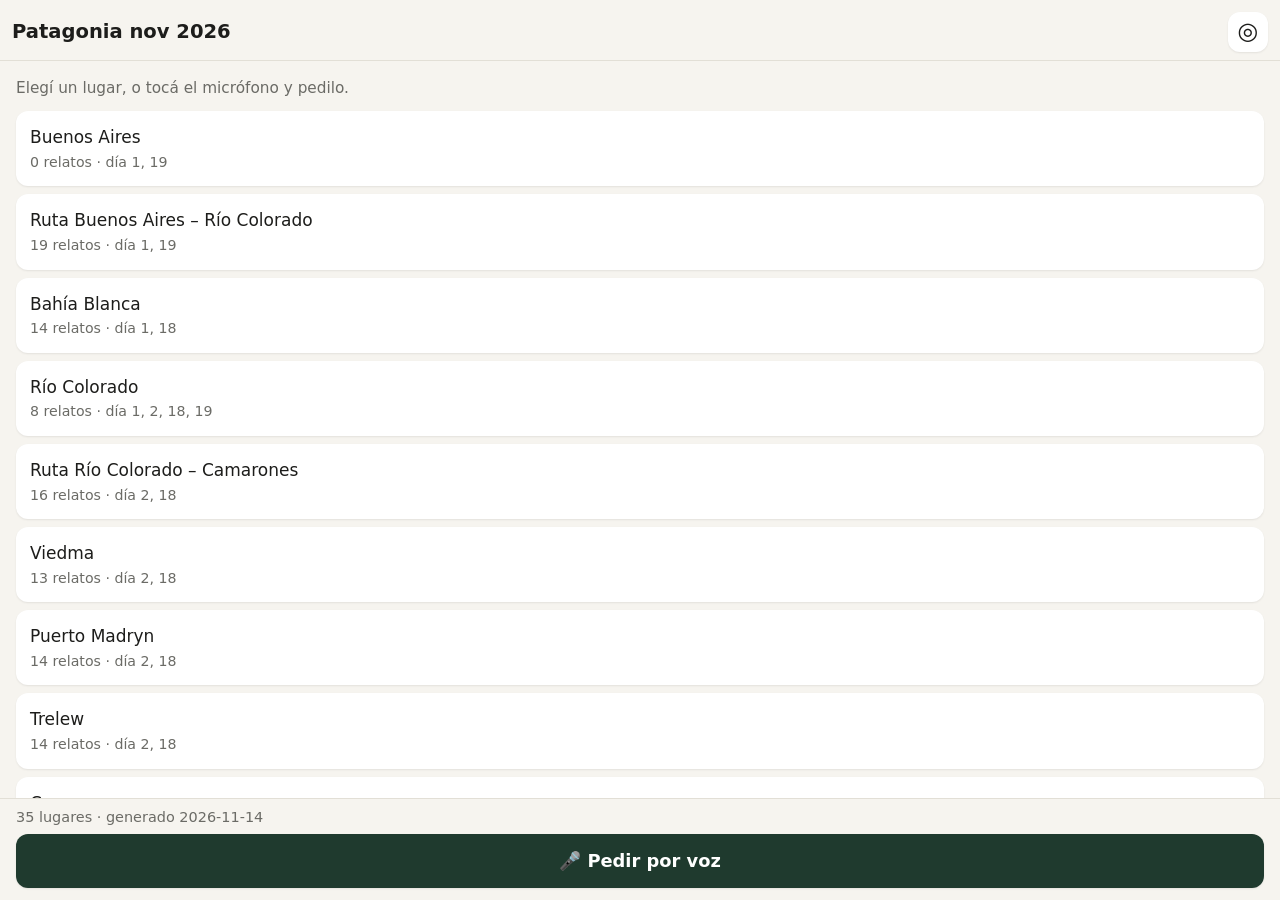
<file: index.html>
<!doctype html>
<html lang="es-AR">
<head>
<meta charset="utf-8">
<meta name="viewport" content="width=device-width, initial-scale=1, viewport-fit=cover">
<meta name="theme-color" content="#1f3a2e">
<title>Guía de viaje</title>
<link rel="manifest" href="manifest.json">
<link rel="apple-touch-icon" href="icon.svg">
<link rel="stylesheet" href="style.css">
</head>
<body>
<header>
  <button id="back" class="icon" aria-label="Volver" hidden>‹</button>
  <h1 id="title">Guía de viaje</h1>
  <button id="locate" class="icon" aria-label="Ubicarme">◎</button>
</header>

<main id="screen"></main>

<audio id="audio" preload="auto"></audio>
<section id="player" hidden>
  <div id="player-title"></div>
  <div id="player-meta"></div>
  <div class="controls">
    <button id="p-restart" aria-label="Desde el principio">⟲</button>
    <button id="p-back" aria-label="Retroceder 15 segundos">↺15</button>
    <button id="p-toggle" aria-label="Pausar o continuar">❚❚</button>
    <button id="p-next" aria-label="Siguiente relato">⏭</button>
    <button id="p-stop" aria-label="Detener">■</button>
  </div>
  <progress id="p-progress" value="0" max="1"></progress>
</section>

<footer>
  <div id="status"></div>
  <button id="mic" aria-label="Pedir por voz">🎤 Pedir por voz</button>
</footer>

<script src="app.js"></script>
</body>
</html>
</file>
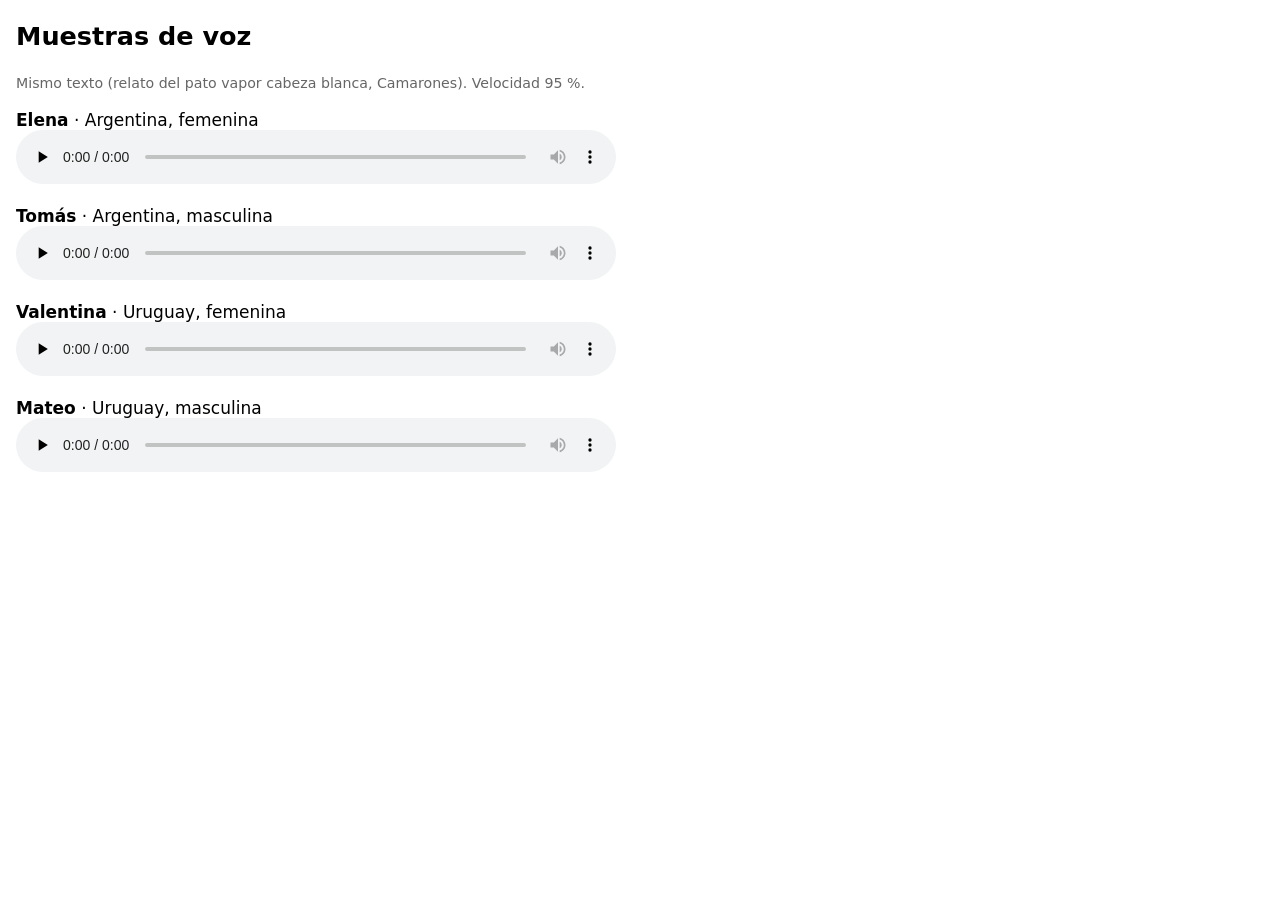
<file: samples/index.html>
<!doctype html><html lang="es-AR"><head><meta charset="utf-8"><meta name="viewport" content="width=device-width,initial-scale=1"><title>Muestras de voz</title>
<style>body{font:17px system-ui;margin:16px;max-width:600px}audio{width:100%}section{margin:18px 0}small{color:#666}</style></head><body>
<h2>Muestras de voz</h2><p><small>Mismo texto (relato del pato vapor cabeza blanca, Camarones). Velocidad 95 %.</small></p>
<section><b>Elena</b> · Argentina, femenina<audio controls preload="none" src="es-AR-ElenaNeural.mp3"></audio></section>
<section><b>Tomás</b> · Argentina, masculina<audio controls preload="none" src="es-AR-TomasNeural.mp3"></audio></section>
<section><b>Valentina</b> · Uruguay, femenina<audio controls preload="none" src="es-UY-ValentinaNeural.mp3"></audio></section>
<section><b>Mateo</b> · Uruguay, masculina<audio controls preload="none" src="es-UY-MateoNeural.mp3"></audio></section>
</body></html>
</file>
<file: style.css>
:root{--bg:#f6f4ef;--fg:#1d1d1b;--muted:#6b6b66;--card:#fff;--accent:#1f3a2e;--accent-fg:#fff;--line:#e2dfd6}
@media (prefers-color-scheme:dark){:root{--bg:#141614;--fg:#ecebe6;--muted:#9a9a93;--card:#1e221f;--accent:#8fc9a8;--accent-fg:#0f1a14;--line:#2b302c}}
*{box-sizing:border-box}
html,body{margin:0;height:100%;background:var(--bg);color:var(--fg);font:17px/1.45 system-ui,-apple-system,Segoe UI,Roboto,sans-serif}
body{display:flex;flex-direction:column;padding-bottom:env(safe-area-inset-bottom)}
header{display:flex;align-items:center;gap:8px;padding:12px 12px 8px;border-bottom:1px solid var(--line)}
header h1{flex:1;margin:0;font-size:1.15rem;font-weight:600;overflow:hidden;text-overflow:ellipsis;white-space:nowrap}
button{font:inherit;border:0;border-radius:12px;background:var(--card);color:var(--fg);padding:10px 14px;cursor:pointer;box-shadow:0 1px 2px rgba(0,0,0,.08)}
button.icon{width:40px;height:40px;padding:0;font-size:1.4rem;line-height:1}
main{flex:1;overflow:auto;padding:12px 16px}
.list{display:flex;flex-direction:column;gap:8px}
.item{display:block;width:100%;text-align:left;padding:14px}
.item small{display:block;color:var(--muted);margin-top:2px}
.item.near{outline:2px solid var(--accent)}
.item.all{background:var(--accent);color:var(--accent-fg)}
.item.all small{color:var(--accent-fg);opacity:.8}
button:disabled{opacity:.4}
.hint{color:var(--muted);font-size:.9rem;margin:4px 0 12px}
#player{padding:12px 16px;border-top:1px solid var(--line);background:var(--card)}
#player-title{font-weight:600}
#player-meta{color:var(--muted);font-size:.85rem}
.controls{display:flex;gap:10px;margin:8px 0}
.controls button{flex:1;font-size:1.2rem;background:var(--bg);padding:10px 4px}
progress{width:100%;height:6px;accent-color:var(--accent)}
footer{padding:8px 16px 12px;border-top:1px solid var(--line)}
#status{color:var(--muted);font-size:.85rem;min-height:1.2em;margin-bottom:6px}
#mic{width:100%;padding:14px;background:var(--accent);color:var(--accent-fg);font-weight:600;font-size:1.05rem}
#mic.listening{animation:pulse 1s infinite}
@keyframes pulse{50%{opacity:.55}}
</file>
